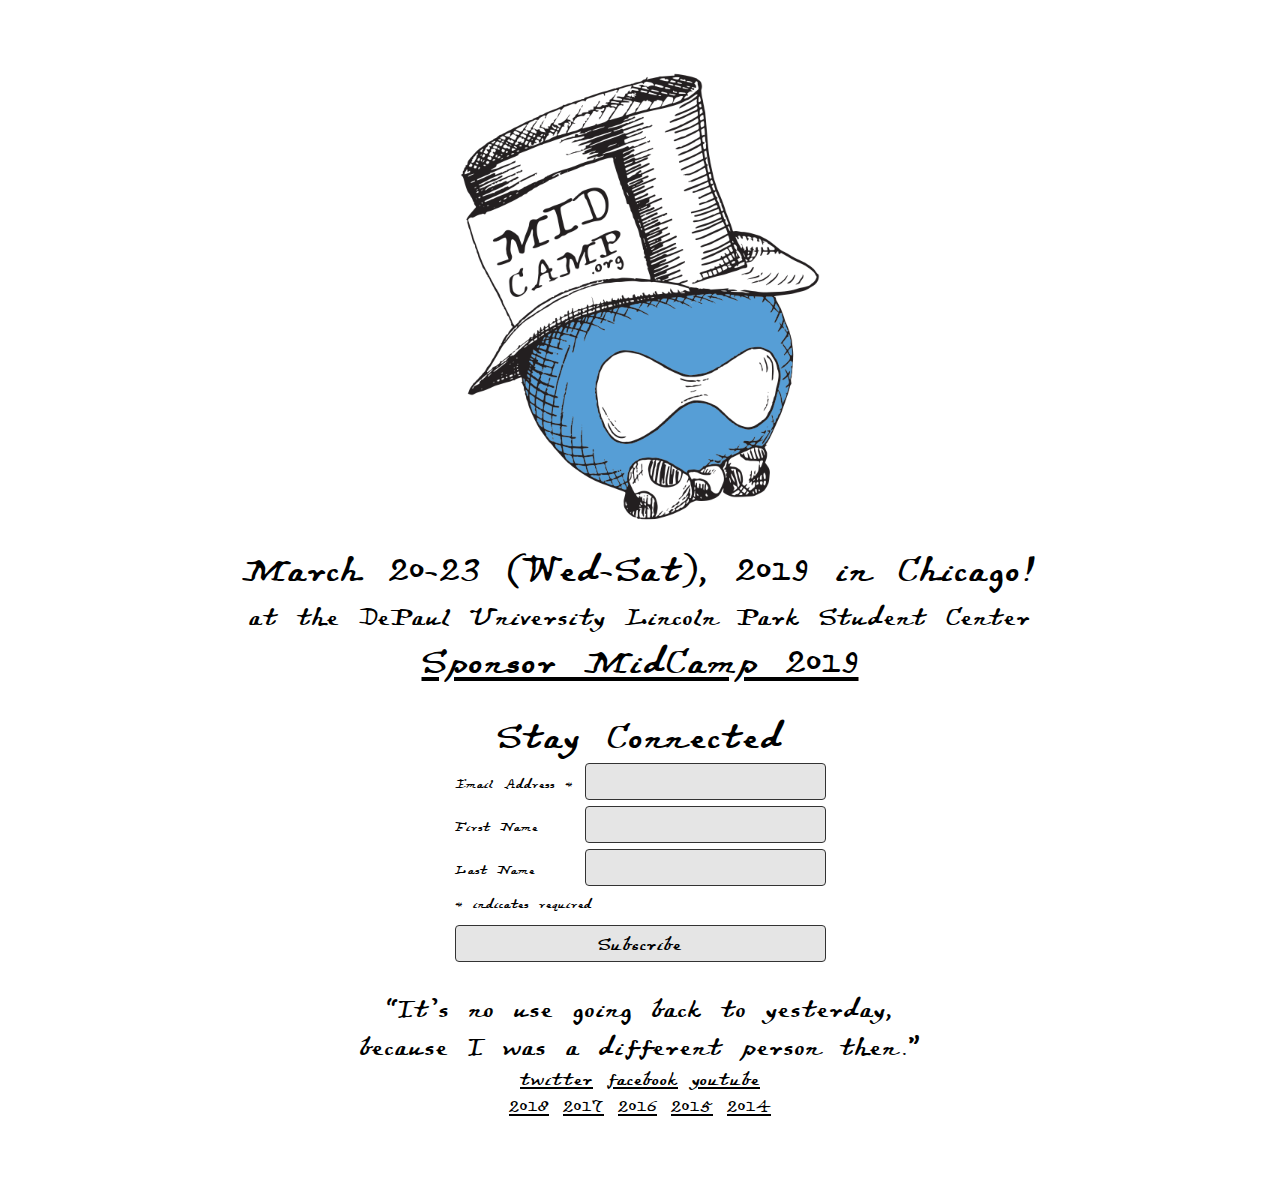
<file: index.html>
<!DOCTYPE html>
<html itemscope itemtype="https://schema.org/WebSite">
  <head>
    <meta charset="UTF-8">
    <title>MidCamp 2019 | Midwest Drupal Camp | Chicago Drupal Conference | Training</title>
    <meta name="author" content="MidCamp">
    <meta name="description" content="MidCamp is an annual Chicago-area event that brings together designers, developers, users, and evaluators of the open source Drupal content management software.">
    <meta itemprop="name" content="MidCamp 2019 | Midwest Drupal Camp | Chicago">
    <meta itemprop="description" content="MidCamp is an annual Chicago-area event that brings together designers, developers, users, and evaluators of the open source Drupal content management software.">
    <meta itemprop="image" content="http://2019.midcamp.org/drupalhatter.png">
    <meta name="twitter:card" content="summary_large_image">
    <meta name="twitter:creator" content="@midwestcamp">
    <meta name="twitter:site" content="@midwestcamp">
    <meta name="twitter:title" content="MidCamp 2019 | Midwest Drupal Camp | Chicago">
    <meta name="twitter:description" content="MidCamp is an annual Chicago-area event that brings together designers, developers, users, and evaluators of the open source Drupal content management software.">
    <meta name="twitter:image:src" content="http://2019.midcamp.org/drupalhatter.png">
    <meta property="og:url" content="http://2019.midcamp.org/">
    <meta property="og:title" content="MidCamp 2019 | Midwest Drupal Camp | Chicago">
    <meta property="og:description" content="MidCamp is an annual Chicago-area event that brings together designers, developers, users, and evaluators of the open source Drupal content management software.">
    <meta property="og:site_name" content="MidCamp 2019">
    <meta property="og:image" content="http://2019.midcamp.org/drupalhatter.png">
    <meta property="og:type" content="website">
    <meta name="viewport" content="width=device-width, initial-scale=1.0">
    <link rel="stylesheet" href="styles.css" type="text/css">
    <link rel="shortcut icon" href="favicon.ico">
  </head>
  <body>
    <h1><img src="./drupalhatter.png" alt="Drupal Hatter" class="hatter"></h1>
    <h2>March 20-23 (Wed-Sat), 2019 in Chicago!</h2>
    <h3>at the DePaul University Lincoln Park Student Center</h3>
    <h2><a href="mailto:sponsor@midcamp.org">Sponsor MidCamp 2019</a></h2>
    <div id="mc_embed_signup">
      <h2>Stay Connected</h2>
      <form target="_blank" novalidate="novalidate" name="mc-embedded-subscribe-form" method="post" id="mc-embedded-subscribe-form" class="validate" action="//midcamp.us3.list-manage.com/subscribe/post?u=c8e6dc38970348f0d8c1e7a16&amp;id=12c897b018">
        <div id="mc_embed_signup_scroll">
          <div class="mc-field-group">
            <label for="mce-EMAIL">Email Address <span class="asterisk">*</span> </label>
            <input type="email" value="" name="EMAIL" id="mce-EMAIL" class="required email" aria-required="true">
          </div>
          <div class="mc-field-group">
            <label for="mce-FNAME">First Name </label>
            <input type="text" value="" name="FNAME" id="mce-FNAME">
          </div>
          <div class="mc-field-group">
            <label for="mce-LNAME">Last Name </label>
            <input type="text" value="" name="LNAME" id="mce-LNAME">
          </div>
          <div id="mce-responses" class="clear">
            <div style="display:none" id="mce-error-response" class="response">&nbsp;</div>
            <div style="display:none" id="mce-success-response" class="response">&nbsp;</div>
          </div>
          <!-- real people should not fill this in and expect good things - do not remove this or risk form bot signups-->
          <div style="position: absolute; left: -5000px;">
            <input type="text" value="" tabindex="-1" name="b_c8e6dc38970348f0d8c1e7a16_12c897b018">
          </div>
          <div class="indicates-required">
            <span class="asterisk">*</span> indicates required
          </div>
          <div class="clear">
            <input type="submit" value="Subscribe" name="subscribe" id="mc-embedded-subscribe" class="button">
          </div>
        </div>
      </form>
    </div>
    <script src="//s3.amazonaws.com/downloads.mailchimp.com/js/mc-validate.js" type="text/javascript"></script>
    <script type="text/javascript">(function($) {window.fnames = new Array(); window.ftypes = new Array();fnames[0]='EMAIL';ftypes[0]='email';fnames[1]='FNAME';ftypes[1]='text';fnames[2]='LNAME';ftypes[2]='text';}(jQuery));var $mcj = jQuery.noConflict(true);</script>
    <!--End mc_embed_signup-->
    <h3>“It’s no use going back to yesterday, <br/>because I was a different person then.”</h3>
    <h4><a href="http://twitter.com/midwestcamp">twitter</a> <a href="https://www.facebook.com/MidCamp/">facebook</a> <a href="http://www.youtube.com/c/MidCampOrg">youtube</a></h4>
    <h4><a href="http://2018.midcamp.org">2018</a> <a href="http://2017.midcamp.org">2017</a> <a href="http://2016.midcamp.org">2016</a> <a href="http://2015.midcamp.org">2015</a> <a href="http://2014.midcamp.org">2014</a></h4>
  </body>
</html>
</file>
<file: styles.css>
@import url(lewiscarroll/stylesheet.css);
html {
  font-size: 1em;
}
@media screen and (max-width: 768px) {
  html {
    font-size: 0.8em;
  }
}

body {
  -webkit-animation: colorchange 90s infinite;
          animation: colorchange 90s infinite;
  /* animation-name followed by duration in seconds*/
  /* you could also use milliseconds (ms) or something like 2.5s */
  display: flex;
  flex-direction: column;
  align-items: center;
  justify-content: space-around;
  font-weight: 400;
  line-height: 1.45;
  font-family: 'lewiscarrollregular', serif;
  /* Adds the same amount of margin top on the h1 to the bottom of the page */
  padding-bottom: 63px;
}

@keyframes colorchange {
  0% {
    background: #e2d131;
  }
  16% {
    background: #60bd58;
  }
  32% {
    background: #ee3340;
  }
  48% {
    background: #963c97;
  }
  64% {
    background: #f6871f;
  }
  80% {
    background: #da5ca3;
  }
  100% {
    background: #e2d131;
  }
}
h1, h2, h3, h4 {
  margin: 0;
  font-weight: inherit;
  line-height: 1.2;
  text-align: center;
}

h1 {
  margin-top: 1em;
  font-size: 3.998em;
}
@media screen and (max-width: 768px) {
  h1 {
    margin-top: 0.5em;
  }
}

h2 {
  font-size: 2.827em;
}

h3 {
  font-size: 1.999em;
}

h4 {
  font-size: 1.414em;
}

p {
  margin-bottom: 1.3em;
}

a {
  color: black;
}

small, .font_small {
  font-size: 0.707em;
}

img.hatter {
  height: 50vh;
  width: auto;
  text-align: center;
}
@media screen and (max-width: 767px) {
  img.hatter {
    height: 40vh;
  }
}

/* Mailchimp Signup form */
#mc_embed_signup {
  margin: 20px auto;
}

label {
  display: inline-block;
  width: 120px;
}

input[type="text"],
input[type="email"],
input[type="submit"] {
  background: rgba(0, 0, 0, 0.1) none repeat scroll 0 0;
  border: 1px solid #333;
  border-radius: 4px;
  font-family: "lewiscarrollregular",serif;
  font-size: 1.414em;
  margin-bottom: 6px;
  padding: 6px;
}

input[type="submit"] {
  cursor: pointer;
  margin-top: 10px;
  width: 100%;
}
</file>
